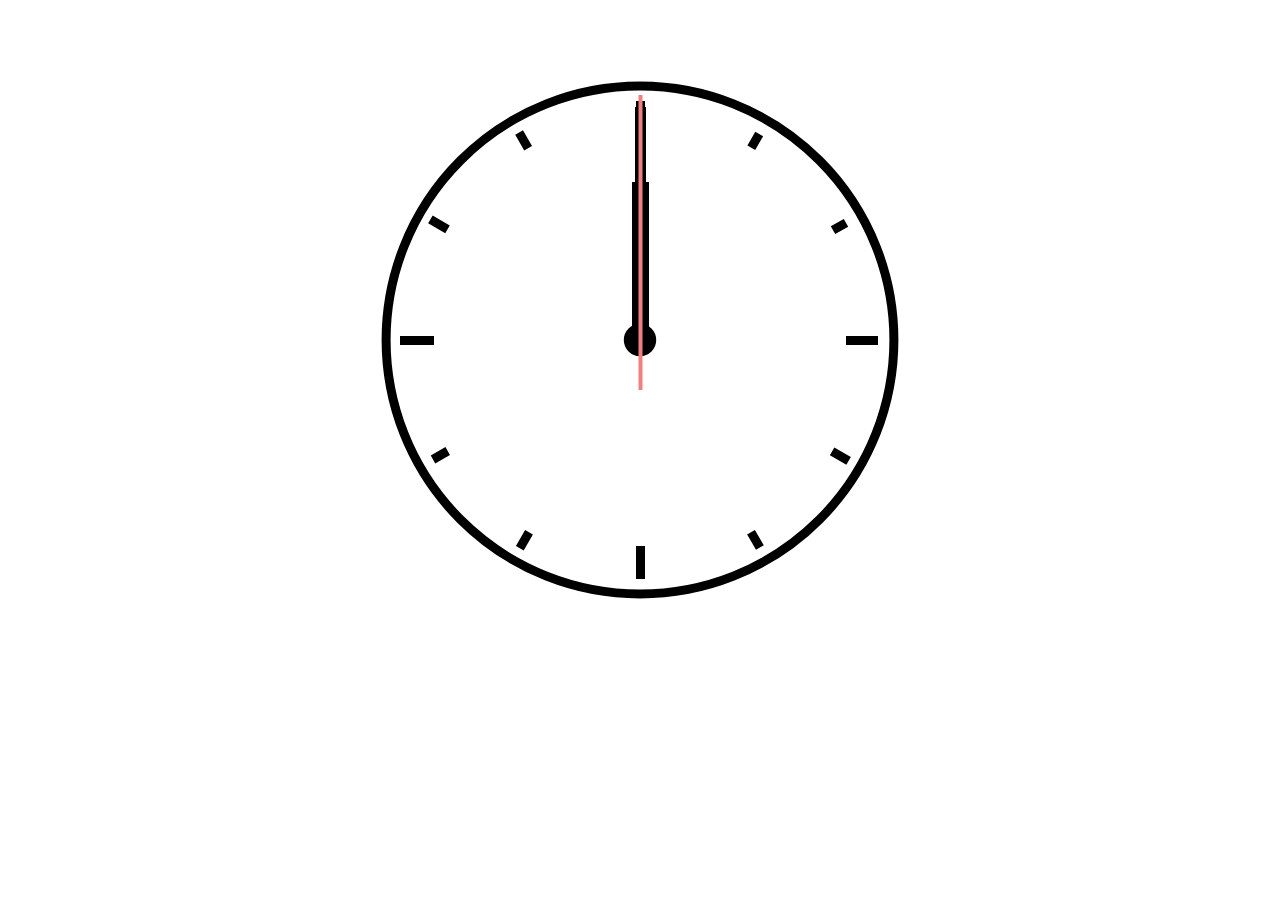
<file: Analog Clock/index.html>
<!DOCTYPE html>
<html lang="en-US">
  <head>
    <meta charset="UTF-8" />
    <meta name="viewport" content="width=device-width, initial-scale=1" />
    <title>A Digital Analog Clock</title>
    <link rel="stylesheet" href="style.css" type="text/css" media="all" />
    <script src="script.js" defer></script>
  </head>

  <body>
    <main class="main">
      <div class="clockbox">
        <svg
          id="clock"
          xmlns="http://www.w3.org/2000/svg"
          width="600"
          height="600"
          viewBox="0 0 600 600"
        >
          <g id="face">
            <circle class="circle" cx="300" cy="300" r="253.9" />
            <path
              class="hour-marks"
              d="M300.5 94V61M506 300.5h32M300.5 506v33M94 300.5H60M411.3 107.8l7.9-13.8M493 190.2l13-7.4M492.1 411.4l16.5 9.5M411 492.3l8.9 15.3M189 492.3l-9.2 15.9M107.7 411L93 419.5M107.5 189.3l-17.1-9.9M188.1 108.2l-9-15.6"
            />
            <circle class="mid-circle" cx="300" cy="300" r="16.2" />
          </g>
          <g id="hour">
            <path class="hour-arm" d="M300.5 298V142" />
            <circle class="sizing-box" cx="300" cy="300" r="253.9" />
          </g>
          <g id="minute">
            <path class="minute-arm" d="M300.5 298V67" />
            <circle class="sizing-box" cx="300" cy="300" r="253.9" />
          </g>
          <g id="second">
            <path class="second-arm" d="M300.5 350V55" />
            <circle class="sizing-box" cx="300" cy="300" r="253.9" />
          </g>
        </svg>
      </div>
      <!-- .clockbox -->
    </main>
  </body>
</html>
</file>
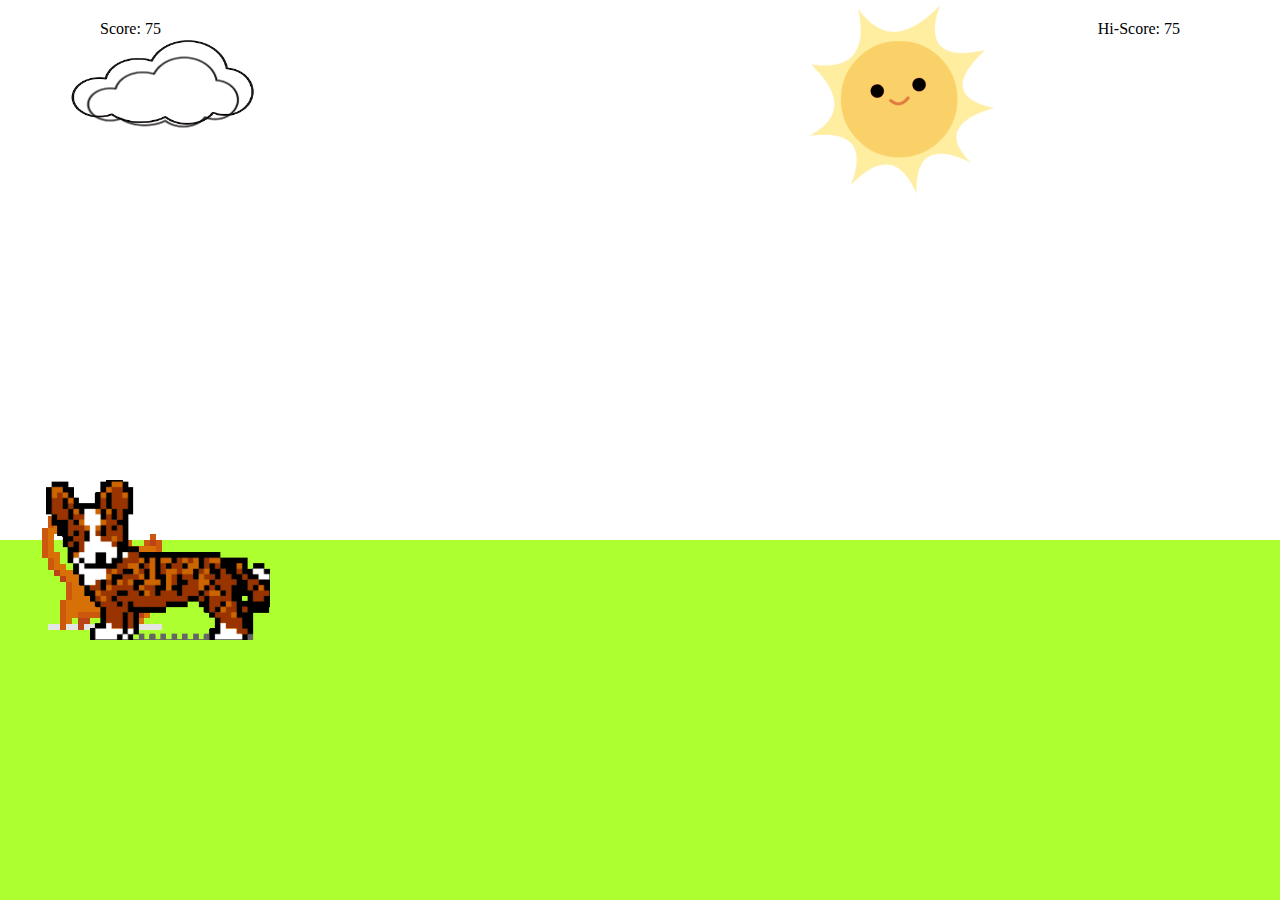
<file: Cat Run/index.html>
<html>
  <head>
    <title>Dino Game</title>
    <link rel="stylesheet" href="style.css" />
  </head>
  <body>
    <div id="game">
      <div id="score"></div>
      <div id="hiscore"></div>
      <div id="sun"></div>
      <div id="cloud1"></div>
      <div id="cloud2"></div>
      <div id="character"></div>
      <div id="block"></div>
      <div id="ground"></div>
    </div>
  </body>
  <script src="app.js"></script>
</html>
</file>
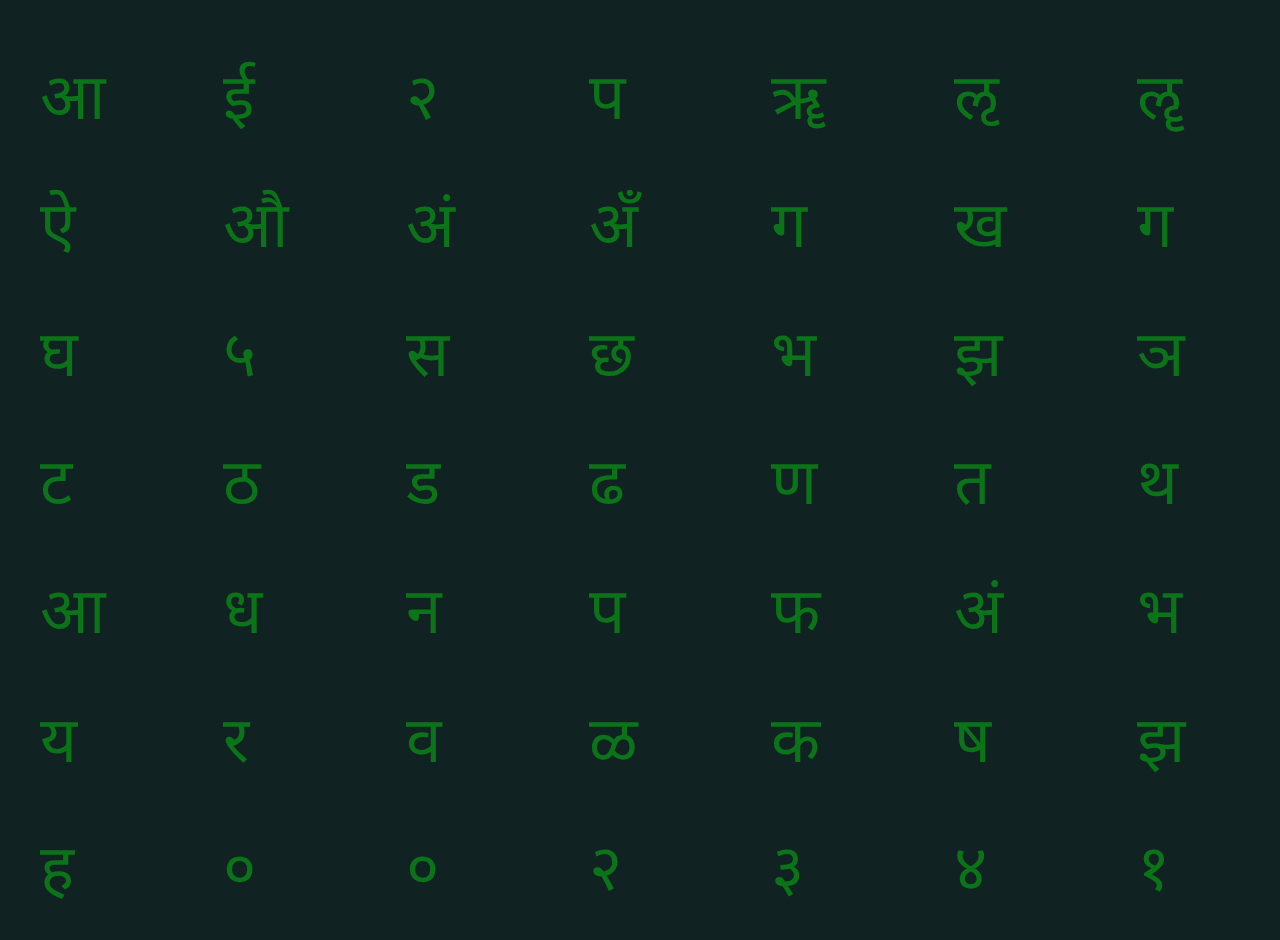
<file: Hindi alphabet display/index.html>
<html lang="en">
  <head>
    <meta charset="UTF-8" />
    <meta name="viewport" content="width=device-width, initial-scale=1.0" />
    <link
      href="https://fonts.googleapis.com/css2?family=Noto+Sans:wght@700&display=swap"
      rel="stylesheet"
    />
    <link rel="stylesheet" href="style.css" />
    <title>Alphabet Display</title>
  </head>
  <body>
    <div class="main grid-container"></div>
  </body>
  <script src="app.js"></script>
</html>
</file>
<file: Analog Clock/style.css>
/* Layout */
.main {
  display: flex;
  padding: 2em;
  height: 90vh;
  justify-content: center;
  align-items: middle;
}

.clockbox,
#clock {
  width: 100%;
}

/* Clock styles */
.circle {
  fill: none;
  stroke: #000;
  stroke-width: 9;
  stroke-miterlimit: 10;
}

.mid-circle {
  fill: #000;
}
.hour-marks {
  fill: none;
  stroke: #000;
  stroke-width: 9;
  stroke-miterlimit: 10;
}

.hour-arm {
  fill: none;
  stroke: #000;
  stroke-width: 17;
  stroke-miterlimit: 10;
}

.minute-arm {
  fill: none;
  stroke: #000;
  stroke-width: 11;
  stroke-miterlimit: 10;
}

.second-arm {
  fill: none;
  stroke: lightcoral;
  stroke-width: 4;
  stroke-miterlimit: 10;
}

/* Transparent box ensuring arms center properly. */
.sizing-box {
  fill: none;
}

/* Make all arms rotate around the same center point. */
/* Optional: Use transition for animation. */
#hour,
#minute,
#second {
  transform-origin: 300px 300px;
  transition: transform 0.3s linear;
}
</file>
<file: Cat Run/style.css>
* {
  padding: 0;
  margin: 0;
  overflow: hidden;
}
body {
}
#game {
  height: 100vh;
  width: 100vw;
}
#cloud1 {
  background-image: url("cloud.png");
  margin-top: 5px;
  position: absolute;
  background-repeat: no-repeat;
  width: 330px;
  height: 150px;
  transform: scale(0.6);
  animation: goleft 10s linear infinite;
}
#cloud2 {
  background-image: url("cloud.png");
  margin-top: 15px;
  position: absolute;
  background-repeat: no-repeat;
  transform: scale(0.5);
  width: 330px;
  height: 150px;
  animation: goleft 8s linear infinite;
}

#sun {
  background-image: url("sun.gif");
  background-repeat: no-repeat;
  position: absolute;
  height: 400px;
  width: 400px;
  transform: scale(0.5);
  top: -100px;
  left: 700px;
}

#score {
  position: absolute;
  left: 100px;
  top: 20px;
}
#hiscore {
  position: absolute;
  right: 100px;
  top: 20px;
}

#character {
  background-image: url("cat8bit.gif");
  position: absolute;
  top: 50vh;
  height: 200px;
  width: 200px;
  z-index: 1;
  transition: 0.2s;
}
.jumping {
  animation: jump 1s ease-out 1;
}
.dead {
  animation: dead_animation 1s;
}

#block {
  background-image: url("dog8bit.gif");
  background-repeat: no-repeat;
  position: absolute;
  height: 300px;
  width: 300px;
  top: 50vh;
  transform: scale(0.8);
  z-index: 1;
  animation: goleft 3s linear infinite;
}

@keyframes goleft {
  0% {
    left: 1500;
  }
  100% {
    left: -500;
  }
}

#ground {
  position: absolute;
  top: 60vh;
  background-color: greenyellow;
  width: 100vw;
  height: 100vh;
}

@keyframes jump {
  50% {
    top: 20vh;
    transform: rotateZ(-15deg);
  }
  70% {
    top: 20vh;
  }
  100% {
  }
}
@keyframes dead_animation {
  50% {
    opacity: 0;
  }
  60% {
    opacity: 1;
  }
  70% {
    opacity: 0;
  }
  80% {
    opacity: 1;
  }
}
</file>
<file: Hindi alphabet display/style.css>
* {
  margin: 10px;
  overflow: hidden;
  background-color: #112222;
  cursor: crosshair;
}
.main {
  background-color: #112222;
  color: #0b7419;
  font-size: 4em;
  height: 100vh;
  width: 100vw;
  justify-content: center;
  align-items: center;
  perspective: 1000px;
  font-family: "Noto Sans", sans-serif;
}

.grid-container {
  display: grid;
  grid-template-columns: 1fr 1fr 1fr 1fr 1fr 1fr 1fr;
  grid-template-rows: repeat(1fr);
}

@keyframes blink {
  0% {
    opacity: 1;
  }
  30% {
    opacity: 0.3;
    transform: rotateY(180deg);
  }
  100% {
    opacity: 1;
  }
}
</file>
